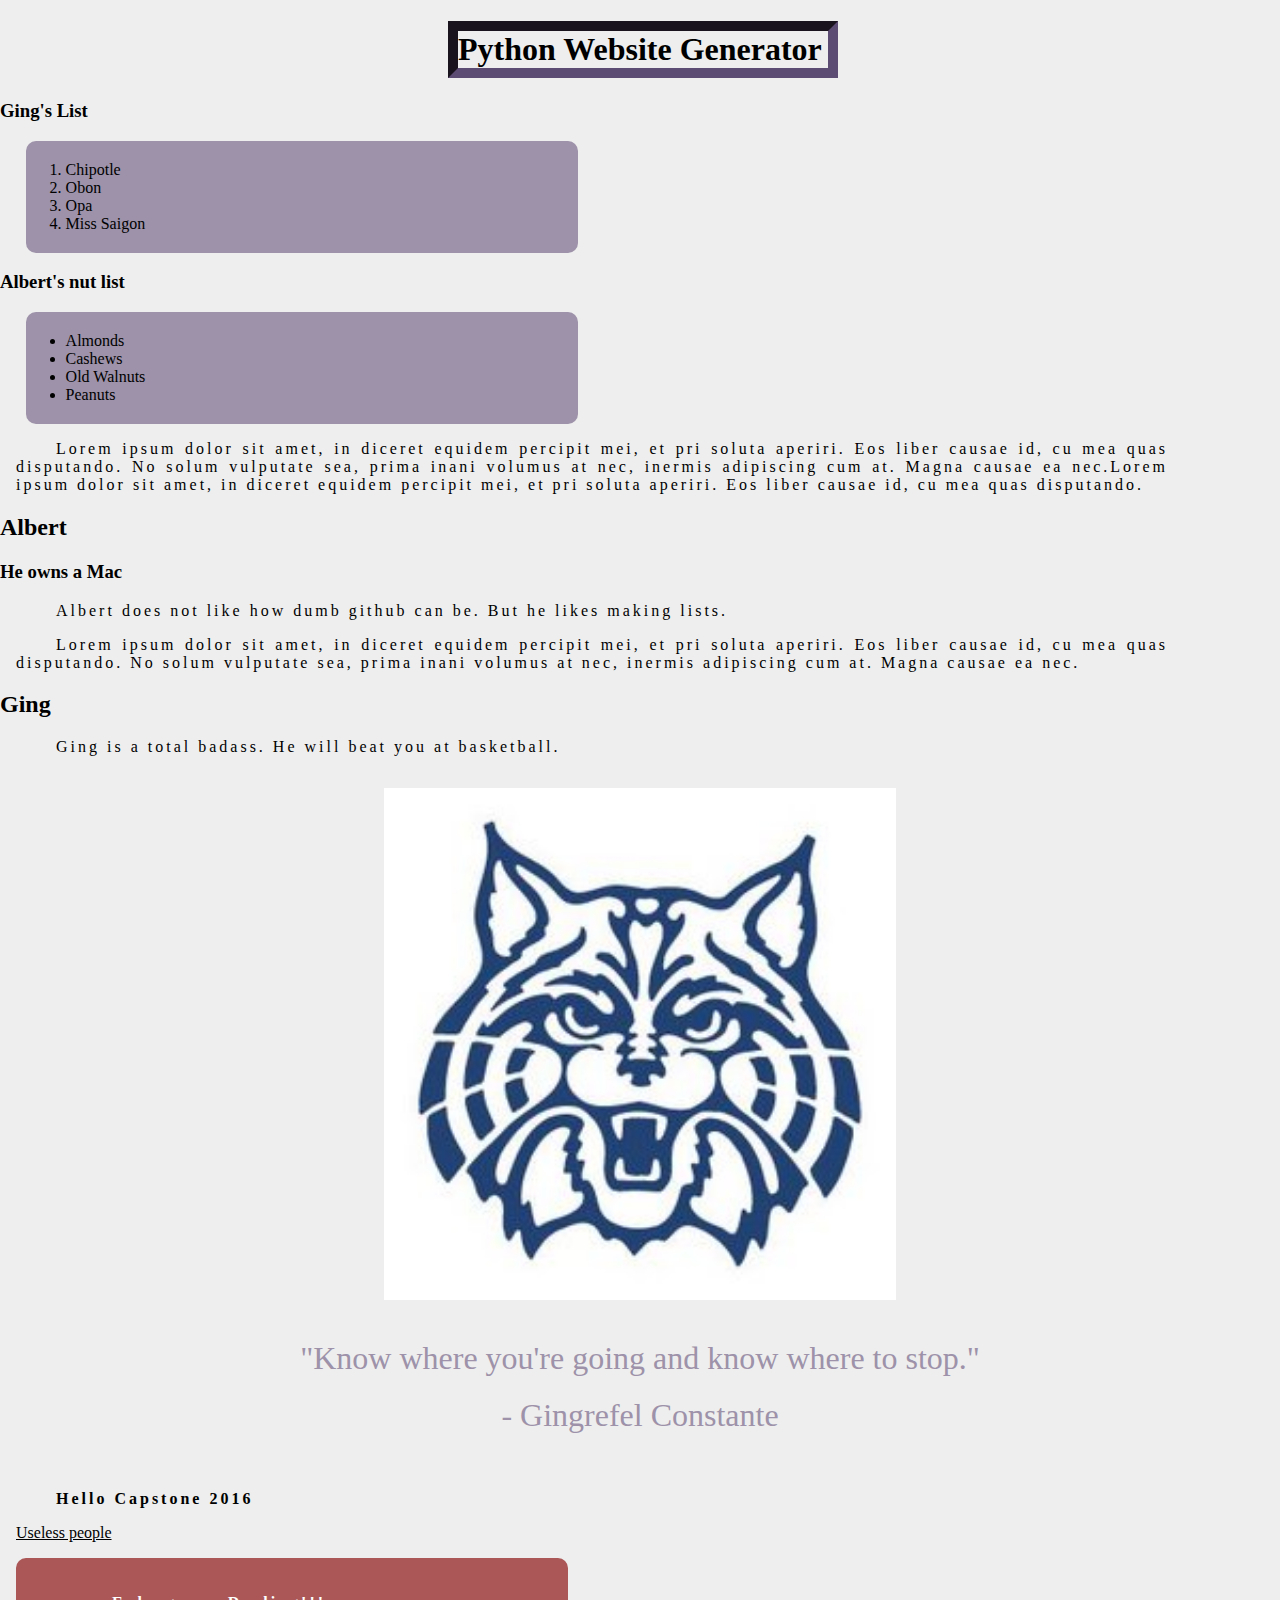
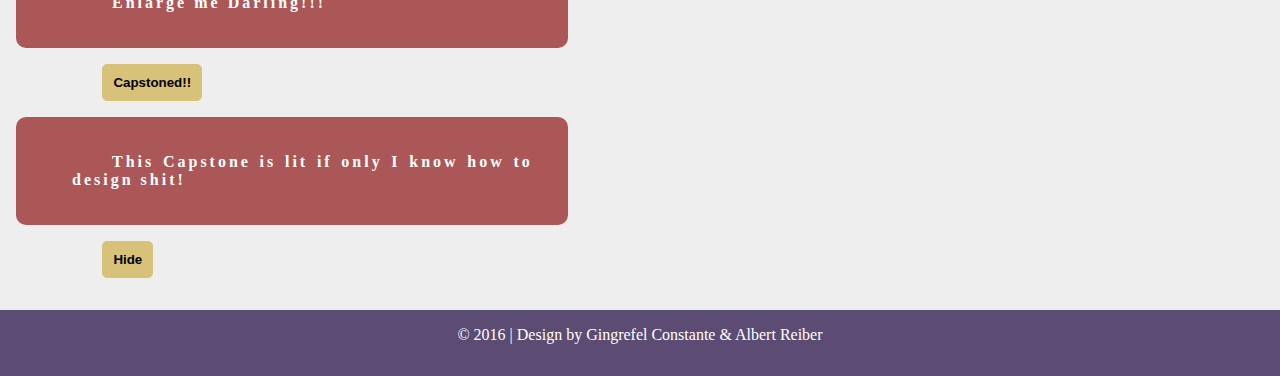
<file: index.html>
<!DOCTYPE html>
<html>
<head>
<meta http-equiv="Content-Type" content="text/html; charset=UTF-8" />
<link rel="stylesheet" type="text/css" href="style.css">
<title>Static Website</title>
</head>

<body>
<div id="wrapper">
<h1 class="centered">Python Website Generator</h1>
<h3>Ging's List</h3>
<ol><li>Chipotle</li><li>Obon</li><li>Opa</li><li>Miss Saigon</li></ol>
<h3 class="centered">Albert's nut list</h3>
<ul class="list_dotted"><li>Almonds</li><li>Cashews</li><li>Old Walnuts</li><li>Peanuts</li></ul>
<p class="pp_one">Lorem ipsum dolor sit amet, in diceret equidem percipit mei, et pri soluta aperiri. Eos liber causae id, cu mea quas disputando. No solum vulputate sea, prima inani volumus at nec, inermis adipiscing cum at. Magna causae ea nec.Lorem ipsum dolor sit amet, in diceret equidem percipit mei, et pri soluta aperiri. Eos liber causae id, cu mea quas disputando.</p>
<h2 class="centered">Albert</h2>
<h3 class="centered">He owns a Mac</h3>
<p class="pp_one">Albert does not like how dumb github can be. But he likes making lists.</p>
<p class="pp_one">Lorem ipsum dolor sit amet, in diceret equidem percipit mei, et pri soluta aperiri. Eos liber causae id, cu mea quas disputando. No solum vulputate sea, prima inani volumus at nec, inermis adipiscing cum at. Magna causae ea nec.</p>
<h2>Ging</h2>
<p class="pp_one">Ging is a total badass. He will beat you at basketball.</p>
<img src="kitty.jpg"/>
<blockquote>"Know where you're going and know where to stop."<footer>- Gingrefel Constante</footer></blockquote>
<p class="center"><strong>Hello Capstone 2016</strong></p>
<a href="http://www.cnn.com/2016/09/26/politics/live-updates-trump-clinton-debate/" class="center">Useless people</a>
<div>
<div id="fontIncrease">
<p>Enlarge me Darling!!!</p>
</div>
<!-- this is to increase the font size-->
<button onclick="increaseButton();" id = "capstone" >Capstoned!!</button>
<div>
<div id ="hideMe"> <p>This Capstone is lit if only I know how to design shit!</p></div>
<input  onclick = "showButton();"  id = "click" type ="Button" value = "Hide"/>
</div>
<footer id="footer">
&copy; 2016 | Design by Gingrefel Constante &amp; Albert Reiber
</footer>

<!-- JS files -->
<script src ="capstone.js"></script>

</body>
</html>
</file>
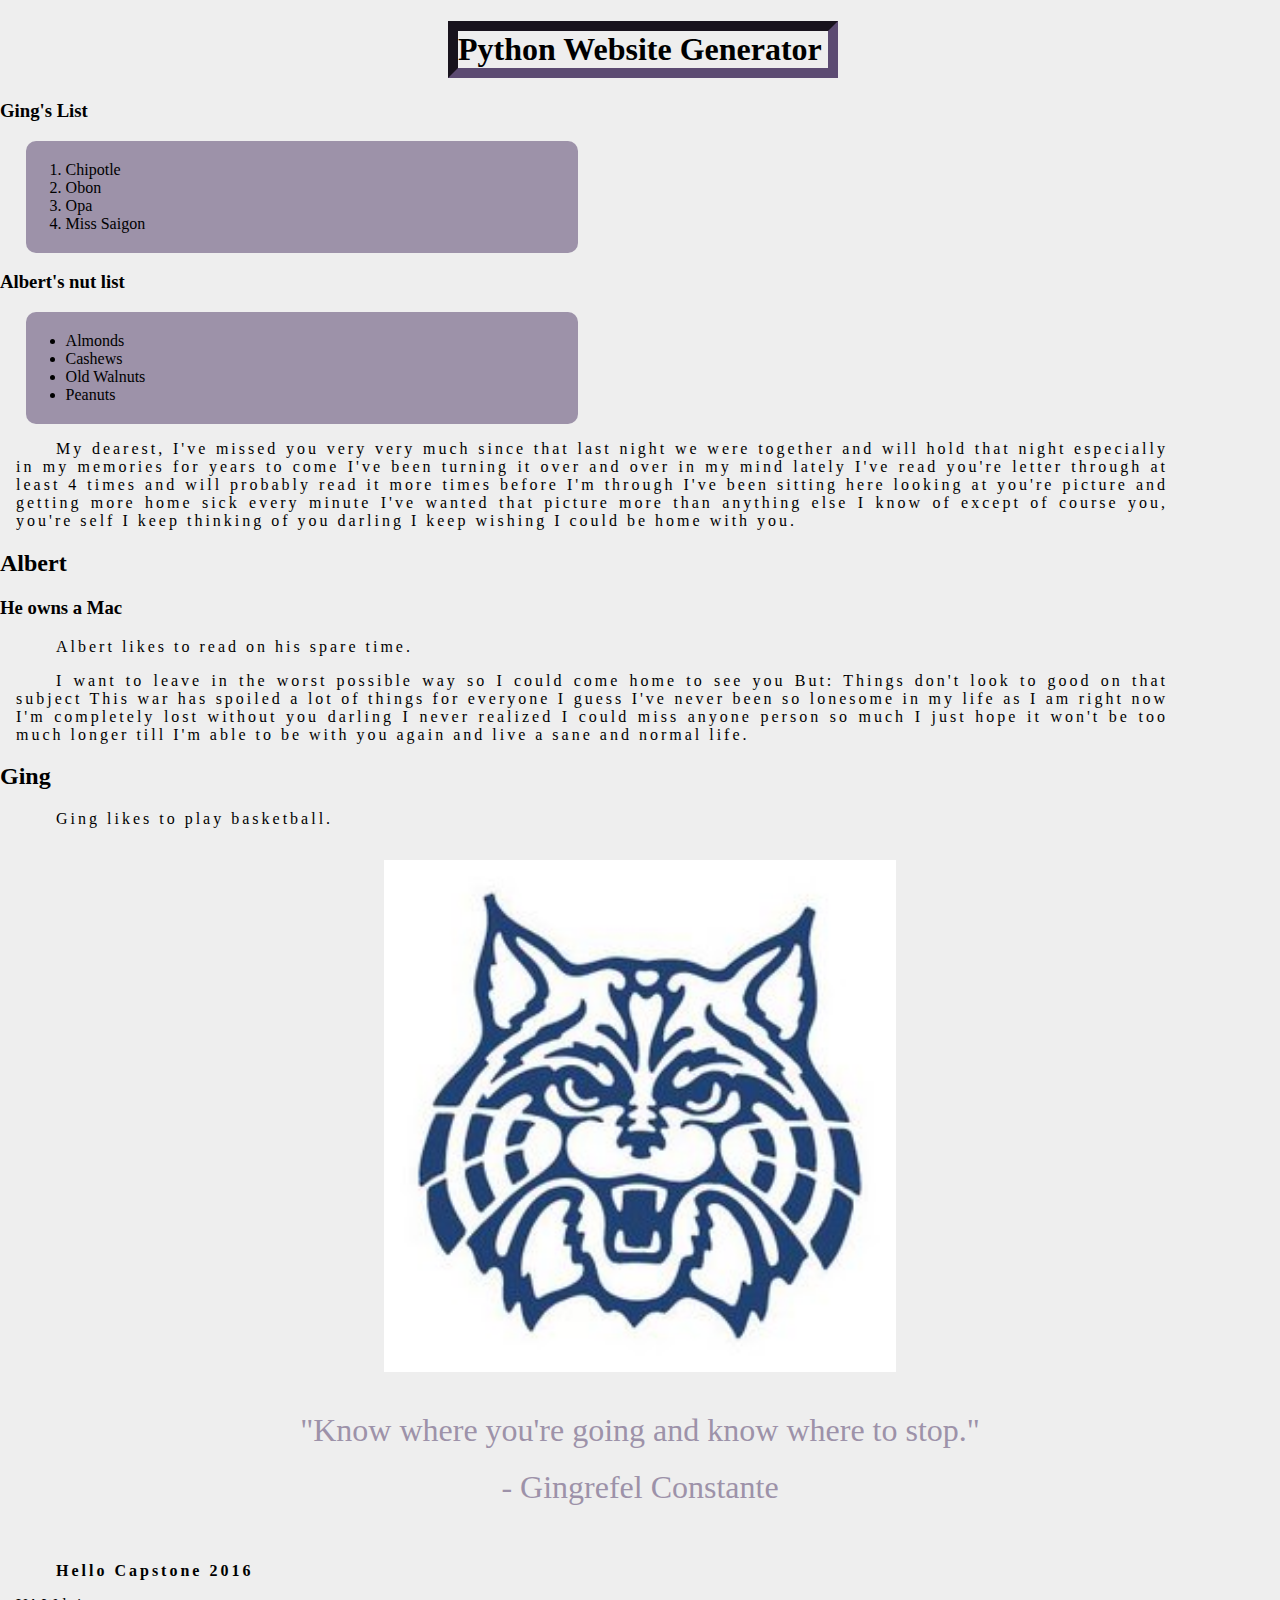
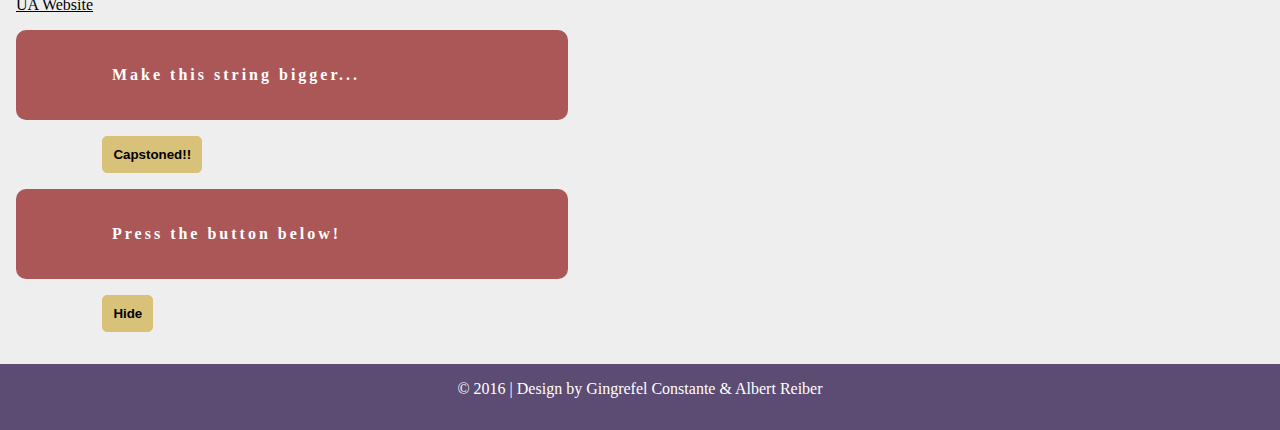
<file: capstone.html>
<!DOCTYPE html>
<html>
<head>
<meta http-equiv="Content-Type" content="text/html; charset=UTF-8" />
<link rel="stylesheet" type="text/css" href="style.css">
<title>Static Website</title>
</head>

<body>
<div id="wrapper">
<h1 class="centered">Python Website Generator</h1>
<h3>Ging's List</h3>
<ol><li>Chipotle</li><li>Obon</li><li>Opa</li><li>Miss Saigon</li></ol>
<h3 class="centered">Albert's nut list</h3>
<ul class="list_dotted"><li>Almonds</li><li>Cashews</li><li>Old Walnuts</li><li>Peanuts</li></ul>
<p class="pp_one">My dearest, I've missed you very very much since that last night we were together and will hold that night especially in my memories for years to come I've been turning it over and over in my mind lately I've read you're letter through at least 4 times and will probably read it more times before I'm through I've been sitting here looking at you're picture and getting more home sick every minute I've wanted that picture more than anything else I know of except of course you, you're self I keep thinking of you darling I keep wishing I could be home with you.</p>
<h2 class="centered">Albert</h2>
<h3 class="centered">He owns a Mac</h3>
<p class="pp_one">Albert likes to read on his spare time.</p>
<p class="pp_one">I want to leave in the worst possible way so I could come home to see you But: Things don't look to good on that subject This war has spoiled a lot of things for everyone I guess I've never been so lonesome in my life as I am right now I'm completely lost without you darling I never realized I could miss anyone person so much I just hope it won't be too much longer till I'm able to be with you again and live a sane and normal life.</p>
<h2>Ging</h2>
<p class="pp_one">Ging likes to play basketball.</p>
<img src="kitty.jpg"/>
<blockquote>"Know where you're going and know where to stop."<footer>- Gingrefel Constante</footer></blockquote>
<p class="center"><strong>Hello Capstone 2016</strong></p>
<a href="http://www.arizona.edu/" class="center">UA Website</a>
<div>
<div id="fontIncrease">
<p>Make this string bigger...</p>
</div>
<!-- this is to increase the font size-->
<button onclick="increaseButton();" id = "capstone" >Capstoned!!</button>
<div>
<div id ="hideMe"> <p>Press the button <strong> below!</strong></p></div>
<input  onclick = "showButton();"  id = "click" type ="Button" value = "Hide"/>
</div>
<footer id="footer">
&copy; 2016 | Design by Gingrefel Constante &amp; Albert Reiber
</footer>

<!-- JS files -->
<script src ="capstone.js"></script>

</body>
</html>
</file>
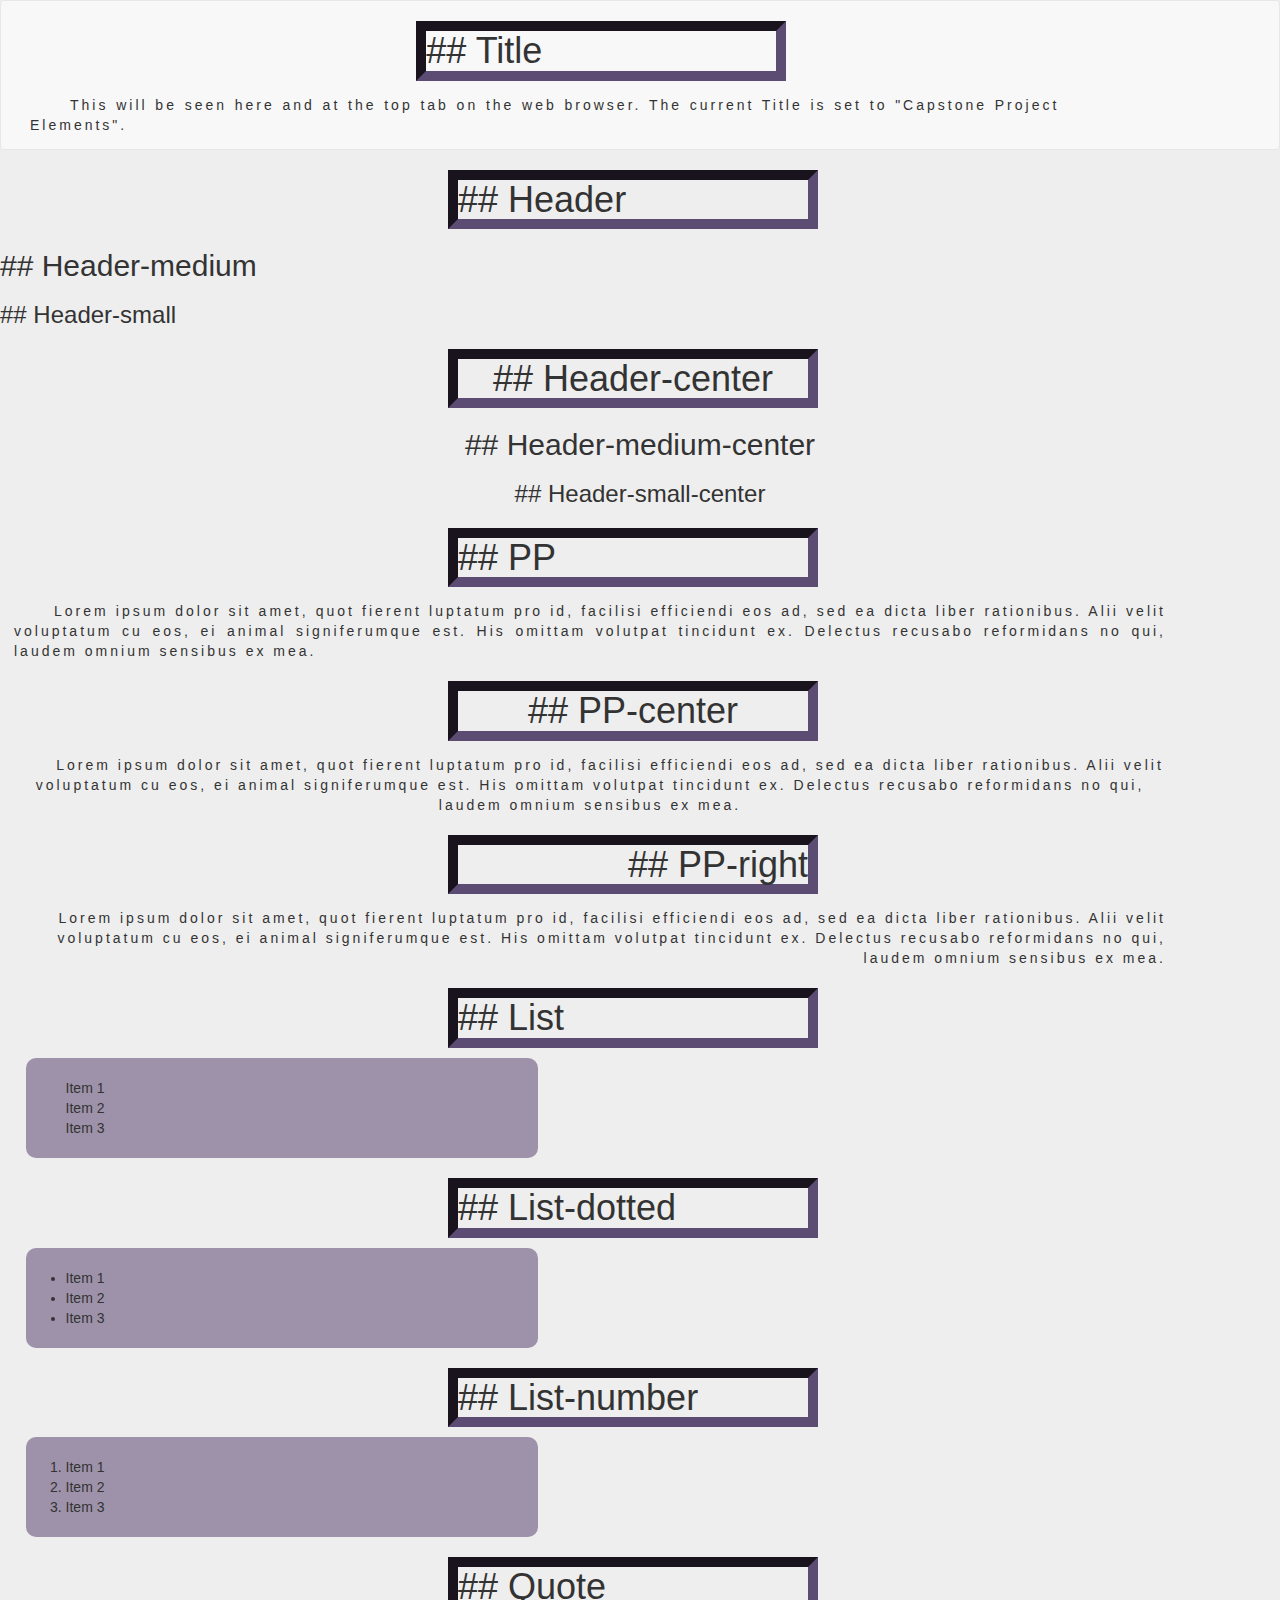
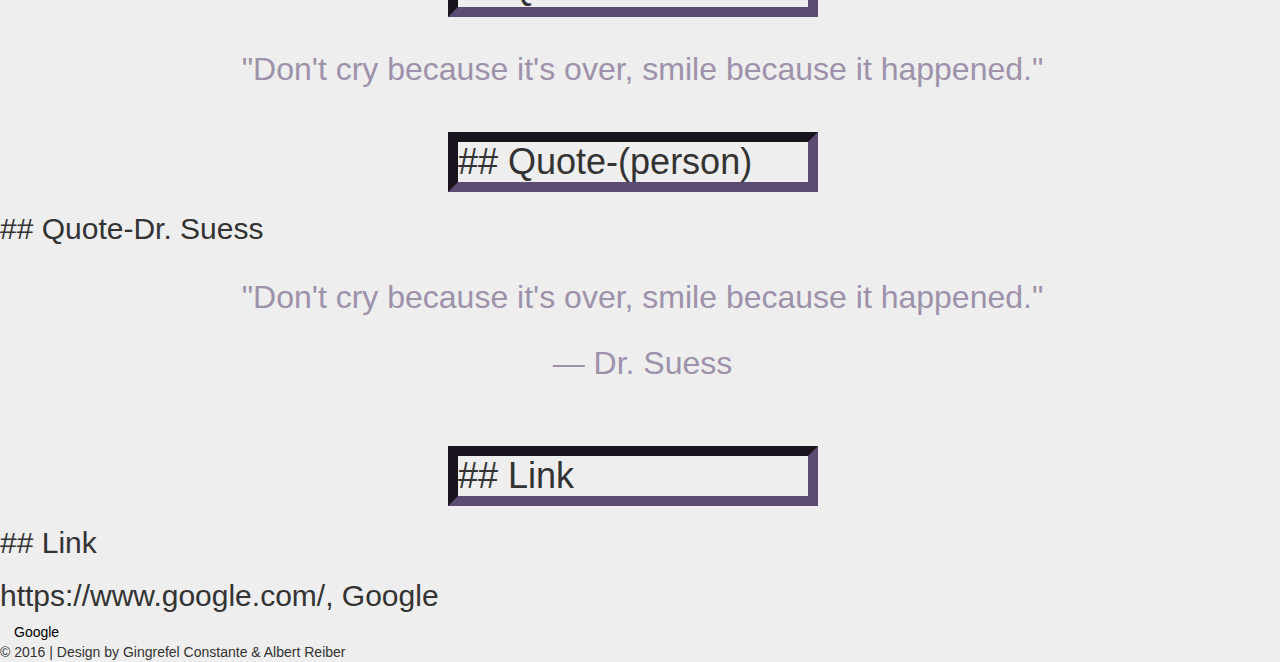
<file: elements.html>
<!DOCTYPE html>
<html>
    <head>
        <meta charset="utf-8">
        <meta name="viewport" content="width=device-width, initial-scale=1">
        <link rel="stylesheet" href="http://maxcdn.bootstrapcdn.com/bootstrap/3.3.4/css/bootstrap.min.css">
        <script src="https://ajax.googleapis.com/ajax/libs/jquery/1.11.3/jquery.min.js"></script>
        <script src="http://maxcdn.bootstrapcdn.com/bootstrap/3.3.4/js/bootstrap.min.js"></script>
        <title>Capstone Project Elements</title>
        <link rel="stylesheet" type="text/css" href="style.css">
    </head>

    <body>
        <header>
            <nav class="navbar navbar-default">
                <div class="container-fluid">

                    <div class="navbar-header">
                        <h1>## Title</h1>
                    <p>This will be seen here and at the top tab on the web browser. The current Title is set to "Capstone Project Elements".</p>
                    </div>

                </div>
            </nav>
            
        </header>

        <main>       

            <div class="content">

                <h1>## Header</h1>
                <h2>## Header-medium</h2>
                <h3>## Header-small</h3>
                
                <h1 style="text-align:center;">## Header-center</h1 style="text-align:center;">
                <h2 style="text-align:center;">## Header-medium-center</h2>
                <h3 style="text-align:center;">## Header-small-center</h3>

                <h1>## PP</h1><p>Lorem ipsum dolor sit amet, quot fierent luptatum pro id, facilisi efficiendi eos ad, sed ea dicta liber rationibus. Alii velit voluptatum cu eos, ei animal signiferumque est. His omittam volutpat tincidunt ex. Delectus recusabo reformidans no qui, laudem omnium sensibus ex mea.</p>
                <h1 style="text-align:center;">## PP-center</h1><p style="text-align:center;">Lorem ipsum dolor sit amet, quot fierent luptatum pro id, facilisi efficiendi eos ad, sed ea dicta liber rationibus. Alii velit voluptatum cu eos, ei animal signiferumque est. His omittam volutpat tincidunt ex. Delectus recusabo reformidans no qui, laudem omnium sensibus ex mea.</p>
                <h1 style="text-align:right;">## PP-right</h1><p style="text-align:right;">Lorem ipsum dolor sit amet, quot fierent luptatum pro id, facilisi efficiendi eos ad, sed ea dicta liber rationibus. Alii velit voluptatum cu eos, ei animal signiferumque est. His omittam volutpat tincidunt ex. Delectus recusabo reformidans no qui, laudem omnium sensibus ex mea.</p>

                <h1>## List</h1>
                <ul style="list-style-type:none;">
                    <li>Item 1</li>
                    <li>Item 2</li>
                    <li>Item 3</li>
                </ul> 

                <h1>## List-dotted</h1>
                <ul>
                    <li>Item 1</li>
                    <li>Item 2</li>
                    <li>Item 3</li>
                </ul>

                <h1>## List-number</h1>
                <ol>
                    <li>Item 1</li>
                    <li>Item 2</li>
                    <li>Item 3</li>
                </ol>

                <h1>## Quote</h1>
                <blockquote>"Don't cry because it's over, smile because it happened."</blockquote>

                <h1>## Quote-(person)</h1>
                <h2>## Quote-Dr. Suess</h2>
                <blockquote>"Don't cry because it's over, smile because it happened."<footer>Dr. Suess</footer></blockquote>    

                <h1>## Link</h1>
                <h2>## Link</h2>
                <h2>https://www.google.com/, Google</h2>
                <a href="https://www.google.com/">Google</a>

            </div>
            
            
        </main>
        
        <footer>
            <div>&copy; 2016 | Design by Gingrefel Constante &amp; Albert Reiber</div>
        </footer>
        
    </body>
</html>
</file>
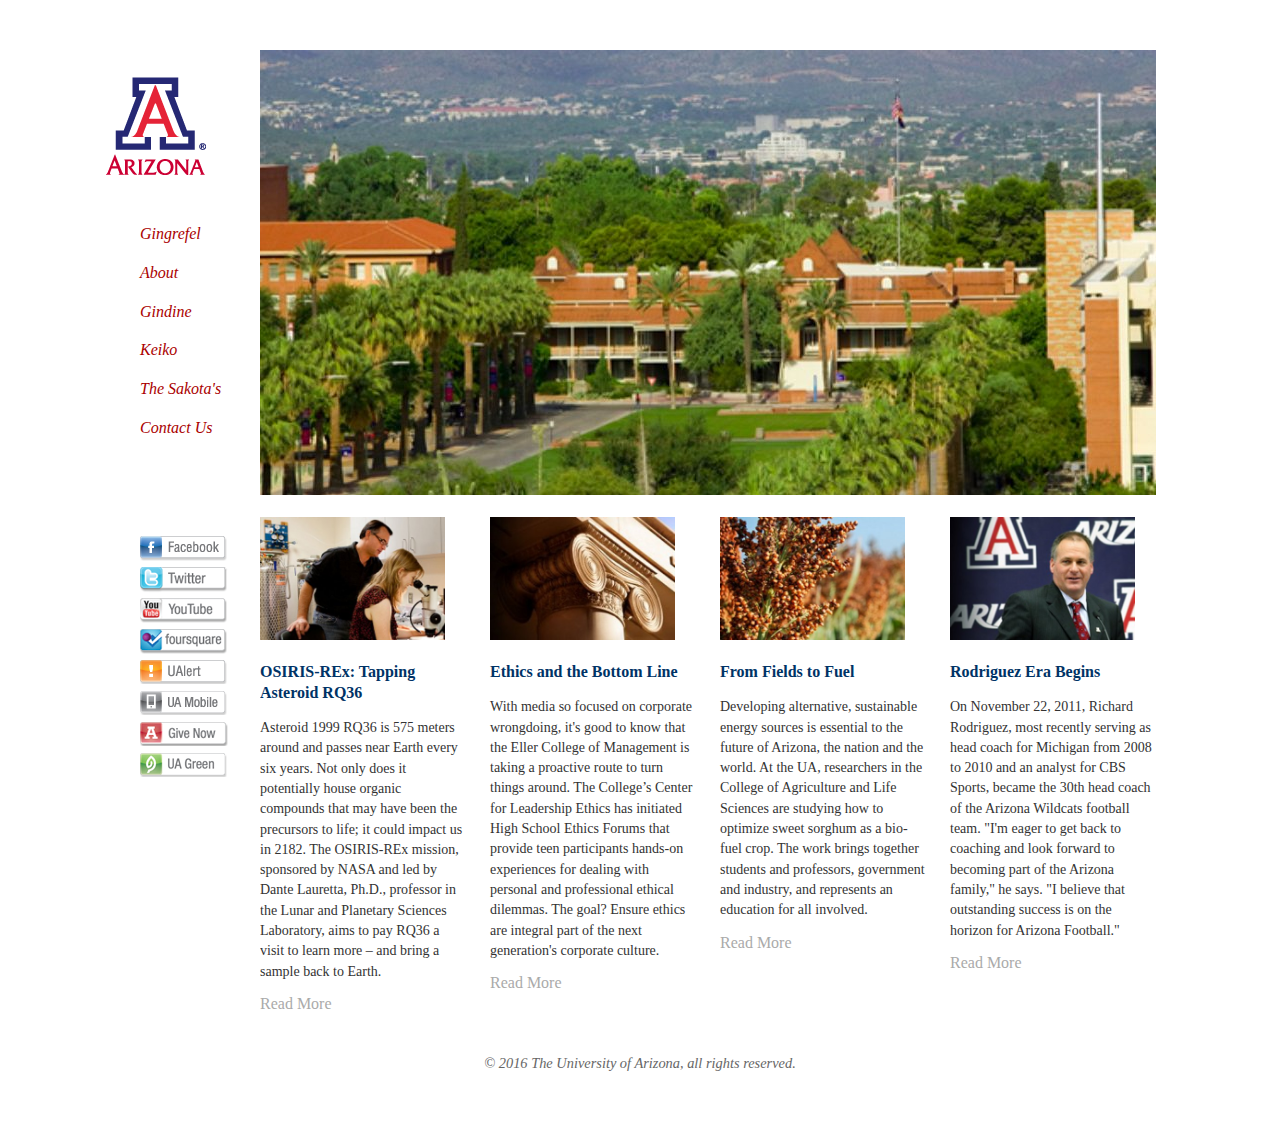
<file: indexUniversityOfArizona.html>
<!DOCTYPE html>
<!-- <?xml version="1.0" encoding="UTF-8"?>
<!DOCTYPE html PUBLIC "-//W3C//DTD XHTML 1.0 Strict//EN" "http://www.w3.org/TR/xhtml1/DTD/xhtml1-strict.dtd"> -->
 
<!-- Uncomment the previous lines, and remove the first line, to validate as XHTML -->
 
<html xmlns="http://www.w3.org/1999/xhtml" xml:lang="en" lang="en">
 
<head>
        <title>The University of Arizona</title>
        <link type="text/css" rel="stylesheet" href="css/main.css" media="screen and (min-width: 1025px)" />
        <link type="text/css" rel="stylesheet" href="css/second.css" media="screen and (min-width: 768px) and (max-width: 1024px)" />
        <link type="text/css" rel="stylesheet" href="css/third.css" media="screen and (min-width: 480px) and (max-width: 768px)" />
        <link type="text/css" rel="stylesheet" href="css/fourth.css" media="screen and (max-width: 480px)" />
</head>
<body>
<div id="pageWrapper">
        <div id="header">
             <h1 id="logo">Gingrefel G. Constante</h1>
             <div id="nav">
                    <ul>
                         <li id="home"><a href="#">Gingrefel</a></li>
                         <li id="about"><a href="#">About</a></li>
                         <li id="courses"><a href="#">Gindine</a></li>
                         <li id="research"><a href="#">Keiko</a></li>
                         <li id="libraries"><a href="#">The Sakota's</a></li>
                         <!-- Added a non-breaking space to keep "Contact Us" together -->
                         <li id="contact"><a href="#">Contact&nbsp;Us</a></li>
                    </ul>
             </div>
        </div><!-- End header -->
 
        <div id="content">
                        <div id="slide">
                                <img src="imgs/slide.jpg" alt="The University of Arizona " />
                        </div>
                <div id="recent">
                        <div>
                                <a href="#"><img src="imgs/recent1.jpg" alt="OSIRIS-REx: Tapping Asteroid RQ36" /></a>
                                <h1><a href="#">OSIRIS-REx: Tapping Asteroid RQ36</a></h1>
                                <p>Asteroid 1999 RQ36 is 575 meters around and passes near Earth every six years. Not only does it potentially house organic compounds that may have been the precursors to life; it could impact us in 2182. The OSIRIS-REx mission, sponsored by NASA and led by Dante Lauretta, Ph.D., professor in the Lunar and Planetary Sciences Laboratory, aims to pay RQ36 a visit to learn more – and bring a sample back to Earth.</p>
                                <a class="readMore" href="#">Read More</a>
                        </div>
                        <div>
                                <a href="#"><img src="imgs/recent2.jpg" alt="Ethics and the Bottom Line" /></a>
                                <h1><a href="#">Ethics and the Bottom Line</a></h1>
                                <p>With media so focused on corporate wrongdoing, it's good to know that the Eller College of Management is taking a proactive route to turn things around. The College’s Center for Leadership Ethics has initiated High School Ethics Forums that provide teen participants hands-on experiences for dealing with personal and professional ethical dilemmas. The goal? Ensure ethics are integral part of the next generation's corporate culture.</p>
                                <a class="readMore" href="#">Read More</a>
                        </div>
                        <div>
                                <a href="#"><img src="imgs/recent3.jpg" alt="From Fields to Fuel" /></a>
                                <h1><a href="#">From Fields to Fuel</a></h1>
                                <p>Developing alternative, sustainable energy sources is essential to the future of Arizona, the nation and the world. At the UA, researchers in the College of Agriculture and Life Sciences are studying how to optimize sweet sorghum as a bio-fuel crop. The work brings together students and professors, government and industry, and represents an education for all involved.</p>
                                <a class="readMore" href="#">Read More</a>
                        </div>
                        <div>
                                <a href="#"><img src="imgs/recent4.jpg" alt="Rodriguez Era Begins" /></a>
                                <h1><a href="#">Rodriguez Era Begins</a></h1>
                                <p>On November 22, 2011, Richard Rodriguez, most recently serving as head coach for Michigan from 2008 to 2010 and an analyst for CBS Sports, became the 30th head coach of the Arizona Wildcats football team. "I'm eager to get back to coaching and look forward to becoming part of the Arizona family," he says. "I believe that outstanding success is on the horizon for Arizona Football."</p>
                                <a class="readMore" href="#">Read More</a>
                        </div>
                </div>
        </div><!-- End content -->
 
        <div id="social">
             <ul>
                     <li><a href="#" class="facebook">Facebook</a></li>
                     <li><a href="#" class="twitter">Twitter</a></li>
                     <li><a href="#" class="youtube">YouTube</a></li>
                     <li><a href="#" class="foursquare">foursquare</a></li>
                     <li><a href="#" class="ualert">UAlert</a></li>
                     <li><a href="#" class="uamobile">UA Mobile</a></li>
                     <li><a href="#" class="givenow">Give Now</a></li>
                     <li><a href="#" class="uagreen">UA Green</a></li>
             </ul>
        </div><!-- End social networking links -->
 
        <div id="footer">
             <p>&copy; 2016 The University of Arizona, all rights reserved.</p>
        </div><!-- End footer -->
 
</div><!-- End page wrapper -->
 
</body>
</html>
</file>
<file: style.css>
body {
    width: 100%;
    background-color: #eeeeee;
    margin: 0;
}

h1{
    margin-left: 35%;
    border: 10px inset #5c4b72;
    width: 370px;
}

p{
    width: 90%;
    margin: 1em;
    text-align: justify;
    letter-spacing: 3px;
    text-indent: 40px;
}

a{
    color: #000;
    transition: 1s ease;
    margin: 1em;
}

#capstone, #click, button, a:hover{
    background-color: #d8c179;
    padding: 10px;
    font-weight: bold;
    border: 1px solid #d8c179;
    border-radius: 5px;
    cursor: pointer;
    margin-left: 8%;
}

img{
    width: 40%;
    margin: 1em;
    margin-left: 30%;
}

ol, ul{
    background-color: #9d92a9;
    width: 20%;
    border-radius: 10px;
    margin-left: 2%;
    padding: 20px 0;
    padding-left: 40px;
}

#hideMe, #fontIncrease{
    background-color: #ab5757;
    color: white;
    width: 20%;
    border-radius: 10px;
    margin: 2%;
    padding: 20px 0;
    padding-left: 40px;
    font-weight: bold;
    margin: 1em;
}
#hideMe{
    text-align: center;
}
#lit{
    color:#5c4b72;
}

blockquote, blockquote footer{ 
    color: #9d92a9;
    font-size: 24pt;
    font-weight: 200;
    text-align: center;
    padding: 20px;
    margin: 0;
}

#twitter-widget-0{
    max-height: 500px !important;
    width: 50% !important;
    /*overflow-y: scroll;*/
}

#footer{
    text-align: center;
    width: 100%;
    height: 50px;
    margin-top: 2em;
    padding-top: 1em;
    background-color: #5c4b72;
    color: white;
}

/* ###########################################################################
                                Mobile 
###########################################################################*/

@media screen and (max-width:480px){

    h1{
        margin-left: 1%;
    }   

    ol, ul, #hideMe, #fontIncrease{
        width: 80%;
    }

    img{
        width: 80%;
        margin-left: 10%;
    }
}

/* ###########################################################################
                                Small Tablet
###########################################################################*/
@media screen and (min-width:481px) and (max-width:768px) {

    h1{
        margin-left: 20%;
    }    

    ol, ul, #hideMe, #fontIncrease{
        width: 70%;
    }


    img{
        width: 70%;
        margin-left: 10%;
    }
}


/* ###########################################################################
                                Large Tablet
###########################################################################*/
@media screen and (min-width:769px) and (max-width:1024px){
    
    h1{
        margin-left: 30%;
    }    

    ol, ul, #hideMe, #fontIncrease{
        width: 50%;
    }

    img{
        width: 50%;
        margin-left: 20%;
    }
}


/* ###########################################################################
                                Desktop
###########################################################################*/

@media screen and (min-width:1025px){    

    ol, ul, img, #hideMe, #fontIncrease, #twitter-widget-0{
        width: 40%;
    }

}
</file>
<file: css/main.css>
/* laptop/browsers */

body 
{ 
   width: 1080px; 
   margin:0 auto; 
   padding: 50px 0; 
   color: #333333; 
   font-family: Georgia,"Times New Roman",sans-serif; 
   height: 100%; 
   min-height: 100%; 
   line-height: 1em; 
} 
  
#pageWrapper 
{ 
    background-color:#FFFFFF; 
    height: 100%; 
    margin: 0 auto; 
    position: relative; 
    width: 100%;    
} 
  
#header 
{ 
   float: left; 
   width: 160px; 
}     
#logo 
{ 
   background-image:url('../imgs/logo.png'); 
   background-repeat:no-repeat; 
   width:112px; 
   height:112px; 
   text-indent:-10000px; 
} 
  
#nav 
{ 
   left: 0; 
   position: absolute; 
   top: 158px; 
   width: 160px; 
} 
  
#nav ul 
{ 
   list-style-type:none; 
} 
  
#nav li 
{ 
   display: block; 
   line-height: 1.3em; 
   margin-bottom: 18px; 
} 
  
#nav li a 
{ 
   color: #a00; 
   text-decoration:none; 
   display: block; 
   font-style: italic; 
} 
  
#slide 
{ 
   position:relative; 
   width:896px; 
   padding-bottom:10px; 
   overflow:hidden; 
} 
  
#recent 
{ 
   clear: both; 
   margin-left: 160px; 
   margin-bottom: 18px; 
   overflow: hidden; 
   width: 920px; 
} 
  
#recent div 
{ 
   float: left; 
   margin: 0 24px 25px 0; 
   width: 206px; 
} 
  
#recent div a 
{ 
   color: #036; 
   text-decoration: none; 
} 
  
#recent div img 
{ 
   padding: 9px 0; 
   width: 185px; 
   height: auto; 
} 
  
#recent div h1
{ 
   font-size:1em; 
   line-height: 1.3em; 
   margin: 10px 0; 
} 
  
#recent div p 
{ 
   font-size: 0.875em; 
   line-height: 1.45em; 
} 
  
#recent div a.readMore 
{ 
   color: #aaa; 
   margin-top: 10px; 
} 
  
#social 
{ 
   position: absolute; 
   top: 470px; 
   left: 0; 
   width: 160px
} 
  
#social ul 
{ 
   list-style-type:none; 
} 
  
#social li 
{ 
   margin-bottom:5px; 
} 
  
#social li a 
{ 
   display:block; 
   width:95px; 
   height:26px; 
   text-indent:-10000px; 
   background-image:url('../imgs/social.png'); 
   background-repeat:no-repeat; 
} 
  
.facebook {background-position:0 0;} 
.twitter {background-position:-98px 0;} 
.youtube {background-position:-196px 0;} 
.foursquare {background-position:-294px 0;} 
.ualert {background-position:0 -27px;} 
.uamobile {background-position:-98px -27px;} 
.givenow {background-position:-196px -27px;} 
.uagreen {background-position:-294px -27px;} 
  
#footer 
{ 
   text-align:center; 
   font-style:italic; 
   color:#666; 
   font-size:.9em; 
}
</file>
<file: css/second.css>
/* tablets/netbooks */
body {
    width: 95%;
    margin: 0 auto;
    padding: 50px 0;
    color: #333333;
    font-family: Georgia,"Times New Roman",sans-serif;
    height: 100%;
    min-height: 100%;
    line-height: 1em;
}
 
#pageWrapper {
     background-color: #FFFFFF;
     height: 100%;
     margin: 0 auto;
     position: relative;
     width: 100%;   
}
 
#header {
    float: left;
    clear: both;
    width: 100%;
    margin-right: 0;
}
 
/*Put the logo at the top left*/
#logo {
    background-image: url('../imgs/logo.png');
    background-repeat: no-repeat;
    width: 10%;
    min-width: 112px;
    height: 112px;
    text-indent: -10000px;
    float: left;
}
 
/*Create a horizontal navigation menu*/
#nav {
    float: right;
    clear: right;   
    vertical-align: bottom;
    position: relative;
    top: 80px;
    left: 0;
    width: 75%;
    padding: 3px;
    margin: 3px;
    text-align: left;
}
#nav ul {
    list-style-type: none;
    width: 100%;
    margin: 3px;
    padding: 3px;
}
#nav li {
    display: inline;
    line-height: 1.3em;
    margin-bottom: 18px;
    width: 16%;
    float: left;
}
#nav li a {
    color: #a00;
    text-decoration: none;
    display: inline;
    font-style: italic;
}
 
/*Main top image*/
#slide {
    position: relative;
    width: 98%;
    padding-bottom: 10px;
    margin: auto 1%;
    overflow: hidden;
}
#slide img {
    width: 100%;
}
 
/*Put the recent articles in four columns*/
#recent {
    clear: both;
    margin-bottom: 18px;
    overflow: hidden;
    width: 100%;
}
#recent div {
    float: left;
    margin: 0 1% 25px 1%;
    width: 23%;
}
#recent div a {
    color: #036;
    text-decoration: none;
}
#recent div img {
    padding: 9px 0;
    width: 100%;
    height: auto;
}
#recent div h1 {
    font-size: 1em;
    line-height: 1.3em;
    margin: 10px 0;
}
#recent div p {
    font-size: 0.875em;
    line-height: 1.45em;
}
#recent div a.readMore {
    color: #aaa;
    margin-top: 10px;
}
 
/*Put the social links horizontally across the bottom*/
#social {
	width: 100%;
    margin-left: 2%;
}
#social ul {
    list-style-type: none;
    display: inline;
    clear: right;
}
#social li {
    margin-bottom: 5px;
    display: inline;
    float: left;
    clear: right;
    width: 12%;
}
#social li a {
    display: block;
    width: 95px;
    height: 26px;
    text-indent: -10000px;
    background-image: url('../imgs/social.png');
    background-repeat: no-repeat;
}
.facebook {background-position: 0 0;}
.twitter {background-position: -98px 0;}
.youtube {background-position: -196px 0;}
.foursquare {background-position: -294px 0;}
.ualert {background-position: 0 -27px;}
.uamobile {background-position: -98px -27px;}
.givenow {background-position: -196px -27px;}
.uagreen {background-position: -294px -27px;}
 
 
#footer {
    clear: both;
    display: block; 
    text-align: center;
    font-style: italic;
    color: #666;
    font-size: .9em;
}
</file>
<file: css/third.css>
/* for iPads */

body {
    width: 95%;
    margin: 0 auto;
    padding: 50px 0;
    color: #333333;
    font-family: Georgia,"Times New Roman",sans-serif;
    height: 100%;
    min-height: 100%;
    line-height: 1em;
}
 
#pageWrapper {
     background-color: #FFFFFF;
     height: 100%;
     margin: 0 auto;
     position: relative;
     width: 100%;   
}
 
#header {
    float: left;
    clear: both;
    width: 100%;
    margin: auto 0 10px 0;
    display: block;
}
 
#logo {
    background-image: url('../imgs/logo.png');
    background-repeat: no-repeat;
    width: 10%;
    min-width: 112px;
    height: 112px;
    text-indent: -10000px;
    float: left;
}
 
/*Create a vertical navigation menu*/
#nav {
    float: right;
    clear: right;  
    vertical-align: bottom;
    width: 70%;
    padding: 0;
    margin: 15px 5% 15px 0;
    text-align: left;
    display: block;
    overflow: hidden;
}
#nav ul {
    list-style-type: none;
    width: 100%;
    margin: 0;
    padding: 3px;
    float: right;
}
#nav li {
    display: block;
    line-height: 1.3em;
    margin-bottom: 0;
    width: 27%;
    float: right;
    clear: both;
}
#nav li a {
    color: #a00;
    text-decoration: none;
    display: block;
    font-style: italic;
}
 
/*Main top image*/
#slide {
    position: relative;
    width: 98%;
    padding-bottom: 10px;
    margin: auto 1%;
    overflow: hidden;
}
#slide img {
    width: 100%;
}
 
/*Put the recent articles into two columns*/
#recent {
    clear: both;
    margin-bottom: 18px;
    overflow: hidden;
    width: 100%;
}
#recent div {
    float: left;
    padding: 0 1% 25px 1%;
    width: 48%;
}
#recent div a {
    color: #036;
    text-decoration: none;
}
#recent div img {
    padding: 9px 0;
    width: 100%;
    height: auto;
}
#recent div h1 {
    font-size: 1em;
    line-height: 1.3em;
    margin: 10px 0;
}
#recent div p {
    font-size: 0.875em;
    line-height: 1.45em;
}
#recent div a.readMore {
    color: #aaa;
    margin-top: 10px;
}
 
/*Stop the recent items from not floating correctly*/
#recent div + div + div {
    clear: left;
}
#recent div + div + div + div {
    clear: none;
}
 
 
/*Put the social links horizontally across the bottom*/
#social {
    width: 96%;
    margin-left: 4%;
    overflow: auto;
}
#social ul {
    list-style-type: none;
    display: inline;
    clear: right;
    overflow: auto;
}
#social li {
    margin-bottom: 5px;
    display: inline;
    float: left;
    clear: right;
    width: 25%;
}
#social li a {
    display: block;
    width: 95px;
    height: 26px;
    text-indent: -10000px;
    background-image: url('../imgs/social.png');
    background-repeat: no-repeat;
}
.facebook {background-position: 0 0;}
.twitter {background-position: -98px 0;}
.youtube {background-position: -196px 0;}
.foursquare {background-position: -294px 0;}
.ualert {background-position: 0 -27px;}
.uamobile {background-position: -98px -27px;}
.givenow {background-position: -196px -27px;}
.uagreen {background-position: -294px -27px;}
 
 
#footer {
    clear: both;
    display: block;   
    text-align: center;
    font-style: italic;
    color: #666;
    font-size: .9em;
}
</file>
<file: css/fourth.css>
/* for iPhone and Android */

body {
    width: 98%;
    margin: 0 auto;
    padding: 10px 0;
    color: #333333;
    font-family: Georgia,"Times New Roman",sans-serif;
    height: 100%;
    min-height: 100%;
    line-height: 1em;
}
 
#pageWrapper {
     background-color: #FFFFFF;
     height: 100%;
     margin: 0 auto;
     position: relative;
     width: 100%;   
}
 
#header {
    float: left;
    clear: both;
    width: 100%;
    margin: auto 0 10px 0;
    display: block;
}
 
#logo {
    background-image: url('../imgs/logo.png');
    background-repeat: no-repeat;
    width: 10%;
    min-width: 112px;
    height: 112px;
    text-indent: -10000px;
    margin: auto;
    margin-top: 40px;
}
 
 
/*create a horizontal navigation menu at the top*/
#nav {
    width: 100%;
    padding: 0;
    text-align: center;
    overflow: hidden;
    position: absolute;
    top: 0;
    left: 0;
}
#nav ul {
    list-style-type: none;
    width: 100%;
    margin: auto;
    padding: 3px;
}
#nav li {
    display: inline;
    line-height: 1.3em;
    margin-bottom: 0;
    margin: 0 2px;
}
#nav li a {
    color: #a00;
    text-decoration: none;
    font-style: italic;
}
 
 
/*main top image*/
#slide {
    position: relative;
    width: 98%;
    padding-bottom: 10px;
    margin: auto 1%;
    overflow: hidden;
}
#slide img {
    width: 100%;
}
 
 
/*put the recent articles in one column*/
#recent {
    clear: both;
    margin-bottom: 18px;
    overflow: hidden;
    width: 100%;
}
#recent div {
    padding: 0 1% 25px 1%;
    width: 98%;
}
#recent div a {
    color: #036;
    text-decoration: none;
}
#recent div img {
    padding: 9px 0;
    width: 100%;
    height: auto;
}
#recent div h1 {
    font-size: 1em;
    line-height: 1.3em;
    margin: 10px 0;
}
#recent div p {
    font-size: 0.875em;
    line-height: 1.45em;
}
#recent div a.readMore {
    color: #aaa;
    margin-top: 10px;
}
 
 
/*Create two columns of social links*/
#social {
    width: 75%;
    max-width: 250px;
    float: left;
    margin-left: 10%;
    overflow: auto;
}
#social ul {
    list-style-type: none;
    display: block;
    overflow: hidden;
}
 
#social li {
    margin: 1%;
    display: block;
    float: left;
    width: 48%;
}
#social li a {
    display: block;
    width: 95px;
    height: 26px;
    text-indent: -10000px;
    background-image: url('../imgs/social.png');
    background-repeat: no-repeat;
}
.facebook {background-position: 0 0;}
.twitter {background-position: -98px 0;}
.youtube {background-position: -196px 0;}
.foursquare {background-position: -294px 0;}
.ualert {background-position: 0 -27px;}
.uamobile {background-position: -98px -27px;}
.givenow {background-position: -196px -27px;}
.uagreen {background-position: -294px -27px;}
 
 
#footer {
    clear: both;
    display: block;   
    text-align: center;
    font-style: italic;
    color: #666;
    font-size: .9em;
}
</file>
